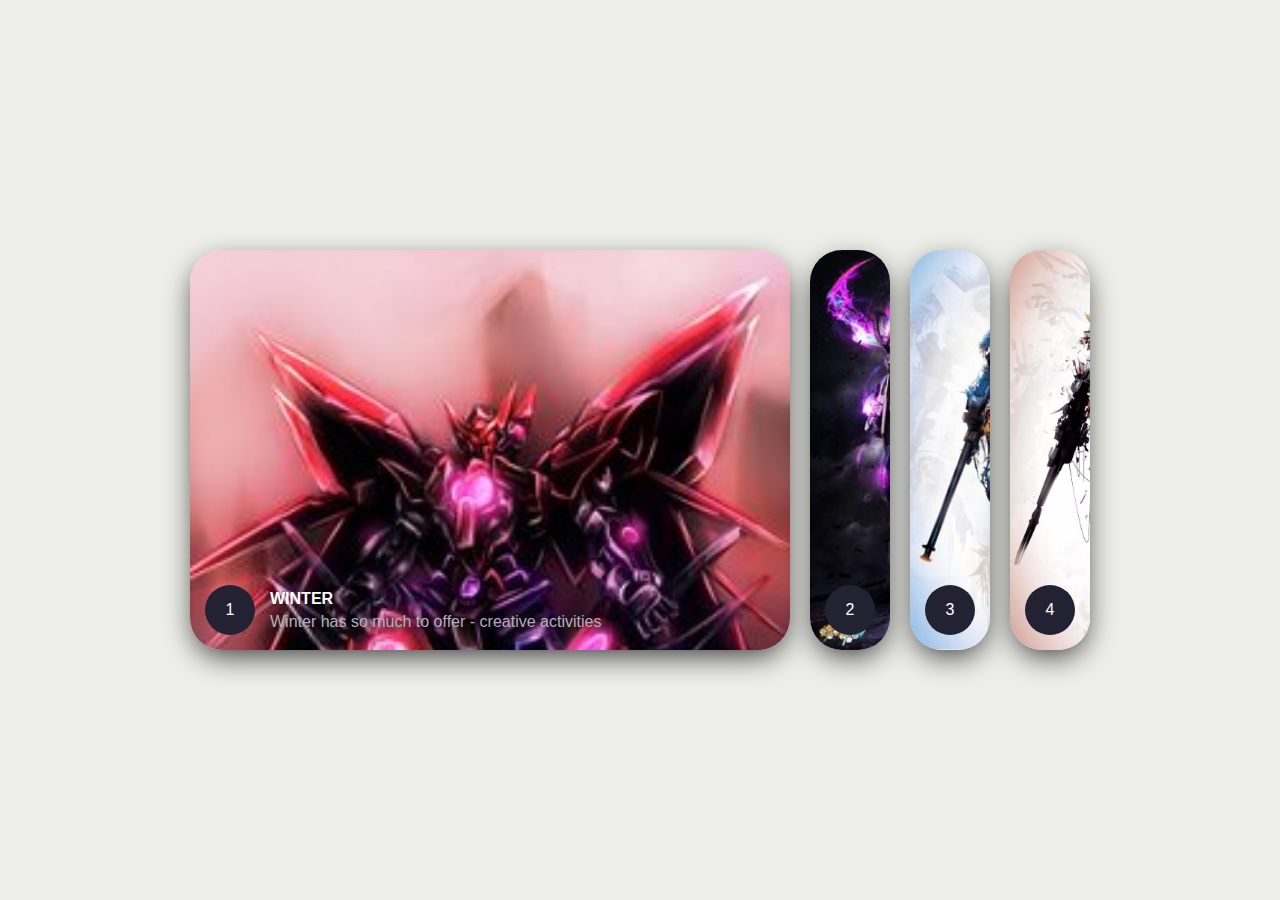
<file: index.html>
<!DOCTYPE html>
<html lang="en">
<head>
    <meta charset="UTF-8">
    <meta name="viewport" content="width=device-width, initial-scale=1.0">
    <title>Index</title>
    <link rel="stylesheet" href="./style/index.css">
</head>
<body>
    <div class="wrapper">
        <div class="container">
            <input type="radio" name="slide" id="c1" checked>
            <label for="c1" class="card">
                <div class="row">
                    <div class="icon">1</div>
                    <div class="description">
                        <h4>Winter</h4>
                        <p>Winter has so much to offer -
                         creative activities</p>
                    </div>
                </div>
            </label>
            <input type="radio" name="slide" id="c2" >
            <label for="c2" class="card">
                <div class="row">
                    <div class="icon">2</div>
                    <div class="description">
                        <h4>Digital Technology</h4>
                        <p>Gets better every day -
                         stay tuned</p>
                    </div>
                </div>
            </label>
            <input type="radio" name="slide" id="c3" >
            <label for="c3" class="card">
                <div class="row">
                    <div class="icon">3</div>
                    <div class="description">
                        <h4>Globalization</h4>
                        <p>Help people all over the world</p>
                    </div>
                </div>
            </label>
            <input type="radio" name="slide" id="c4" >
            <label for="c4" class="card">
                <div class="row">
                    <div class="icon">4</div>
                    <div class="description">
                        <h4>New technologies</h4>
                        <p>Space engineering becomes
                         more and more advanced</p>
                    </div>
                </div>
            </label>
        </div>
    </div>
</body>
</html>
</file>
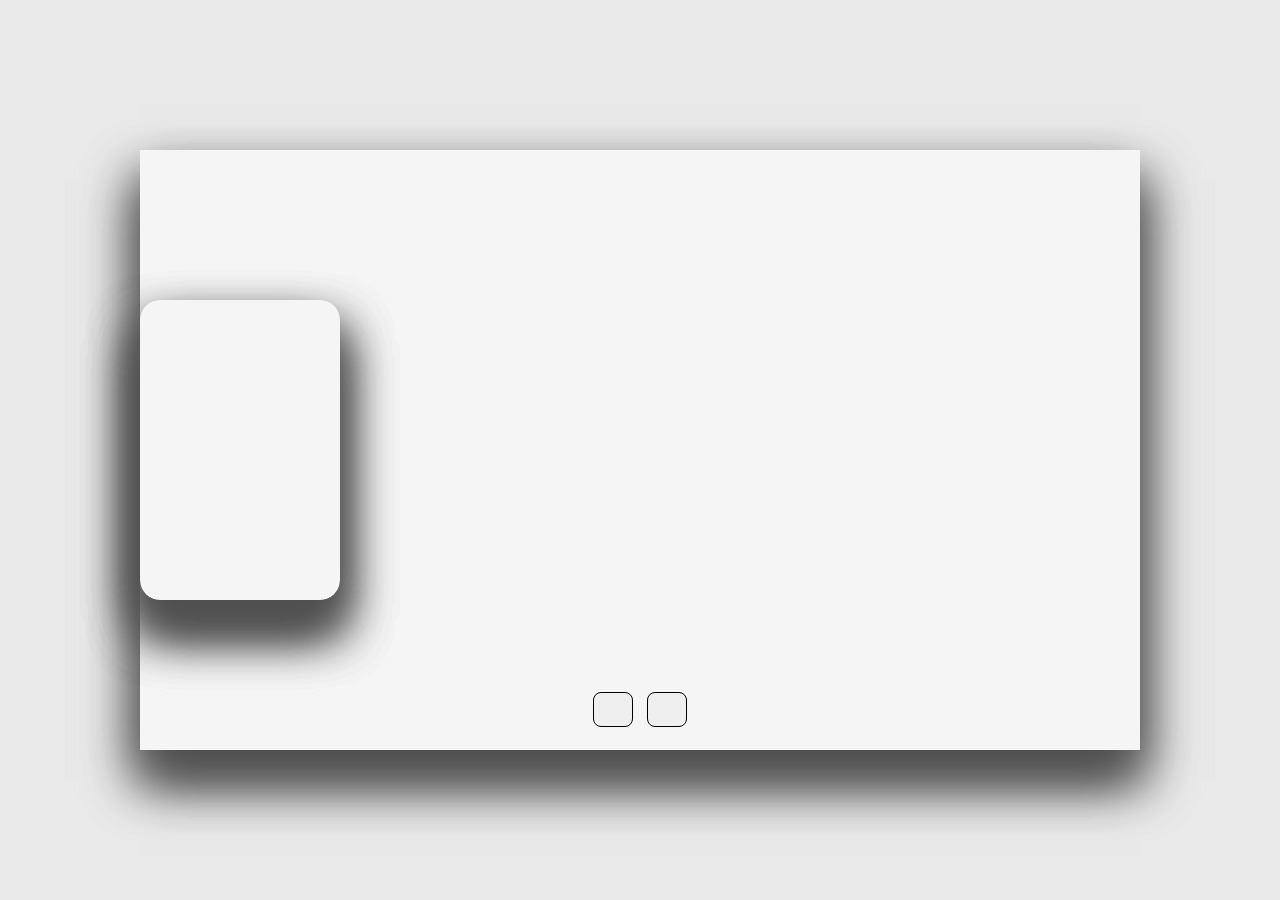
<file: index1.html>
<!DOCTYPE html>
<html lang="en">
<head>
    <meta charset="UTF-8">
    <meta name="viewport" content="width=device-width, initial-scale=1.0">
<link rel="stylesheet" href="https://cdnjs.cloudflare.com/ajax/libs/font-awesome/6.4.0/css/all.min.css" integrity="sha512-iecdLmaskl7CVkqkXNQ/ZH/XLlvWZOJyj7Yy7tcenmpD1ypASozpmT/E0iPtmFIB46ZmdtAc9eNBvH0H/ZpiBw==" crossorigin="anonymous" referrerpolicy="no-referrer" />
<link rel="stylesheet" href="./style/index1.css">
    <title>Document</title>
</head>
<body>
    <!--Font Awesome CDN-->

<div class="container slide-css">
    <div class="slide">
        <div class="item" style="background-image: url(https://i.ibb.co/qCkd9jS/img1.jpg);">
            <div class="content">
                <div class="name">Switzerland</div>
                <div class="des">Lorem ipsum dolor, sit amet consectetur adipisicing elit. Ab, eum!</div>
                <button>See More</button>
            </div>
        </div>
        <div class="item" style="background-image: url(https://i.ibb.co/jrRb11q/img2.jpg);">
            <div class="content">
                <div class="name">Finland</div>
                <div class="des">Lorem ipsum dolor, sit amet consectetur adipisicing elit. Ab, eum!</div>
                <button>See More</button>
            </div>
        </div>
        <div class="item" style="background-image: url(https://i.ibb.co/NSwVv8D/img3.jpg);">
            <div class="content">
                <div class="name">Iceland</div>
                <div class="des">Lorem ipsum dolor, sit amet consectetur adipisicing elit. Ab, eum!</div>
                <button>See More</button>
            </div>
        </div>
        <div class="item" style="background-image: url(https://i.ibb.co/Bq4Q0M8/img4.jpg);">
            <div class="content">
                <div class="name">Australia</div>
                <div class="des">Lorem ipsum dolor, sit amet consectetur adipisicing elit. Ab, eum!</div>
                <button>See More</button>
            </div>
        </div>
        <div class="item" style="background-image: url(https://i.ibb.co/jTQfmTq/img5.jpg);">
            <div class="content">
                <div class="name">Netherland</div>
                <div class="des">Lorem ipsum dolor, sit amet consectetur adipisicing elit. Ab, eum!</div>
                <button>See More</button>
            </div>
        </div>
        <div class="item" style="background-image: url(https://i.ibb.co/RNkk6L0/img6.jpg);">
            <div class="content">
                <div class="name">Ireland</div>
                <div class="des">Lorem ipsum dolor, sit amet consectetur adipisicing elit. Ab, eum!</div>
                <button>See More</button>
            </div>
        </div>

    </div>

    <div class="button">
        <button class="prev"><i class="fa-solid fa-arrow-left"></i></button>
        <button class="next"><i class="fa-solid fa-arrow-right"></i></button>
    </div>

</div>
</body>
<script>
    let next = document.querySelector('.next')
    let prev = document.querySelector('.prev')

next.addEventListener('click', function(){
    let items = document.querySelectorAll('.item')
    document.querySelector('.slide').appendChild(items[0])
})

prev.addEventListener('click', function(){
    let items = document.querySelectorAll('.item')
    document.querySelector('.slide').prepend(items[items.length - 1]) // here the length of items = 6
})
</script>
</html>
</file>
<file: style/index.css>
* {
    box-sizing: border-box;
    margin: 0;
    padding: 0;
    font-family: Arial, Helvetica, sans-serif;
}

body {
    background-color: #eeeeea;
}

.wrapper {
    width: 100%;
    height: 100vh;
    display: flex;
    align-items: center;
    justify-content: center;
}

.container {
    height: 400px;
    display: flex;
    flex-wrap: nowrap;
    justify-content: start;
}

.card {
    width: 80px;
    border-radius: .75rem;
    background-size: cover;
    cursor: pointer;
    overflow: hidden;
    border-radius: 2rem;
    margin: 0 10px;
    display: flex;
    align-items: flex-end;
    transition: .6s cubic-bezier(.28,-0.03,0,.99);
    box-shadow: 0px 10px 30px -5px rgba(0,0,0,0.8);
}

.card > .row {
    color: white;
    display: flex;
    flex-wrap: nowrap;
}

.card > .row > .icon {
    background: #223;
    color: white;
    border-radius: 50%;
    width: 50px;
    display: flex;
    justify-content: center;
    align-items: center;
    margin: 15px;
}

.card > .row > .description {
    display: flex;
    justify-content: center;
    flex-direction: column;
    overflow: hidden;
    height: 80px;
    width: 520px;
    opacity: 0;
    transform: translateY(30px);
    transition-delay: .3s;
    transition: all .3s ease;
}

.description p {
    color: #b0b0ba;
    padding-top: 5px;
}

.description h4 {
    text-transform: uppercase;
}

input {
    display: none;
}

input:checked + label {
    width: 600px;
}

input:checked + label .description {
    opacity: 1 !important;
    transform: translateY(0) !important;
}

.card[for="c1"] {
    background-image: url('../images/1.jpg');
}
.card[for="c2"] {
    background-image: url('../images/2.jpg');
}
.card[for="c3"] {
    background-image: url('../images/3.jpg');
}
.card[for="c4"] {
    background-image: url('../images/4.jpg');
}
</file>
<file: style/index1.css>
*{
    margin: 0;
    padding: 0;
    box-sizing: border-box;
}

body{
    background: #eaeaea;
    overflow: hidden;
}

.slide-css {
    position: absolute;
    top: 50%;
    left: 50%;
    transform: translate(-50%, -50%);
    width: 1000px;
    height: 600px;
    background: #f5f5f5;
    box-shadow: 0 30px 50px #dbdbdb;
}

.slide-css .slide .item{
    width: 200px;
    height: 300px;
    position: absolute;
    top: 50%;
    transform: translate(0, -50%);
    border-radius: 20px;
    box-shadow: 0 30px 50px #505050;
    background-position: 50% 50%;
    background-size: cover;
    display: inline-block;
    transition: 0.5s;
}

.slide-css .slide .item:nth-child(1),
.slide-css .slide .item:nth-child(2){
    top: 0;
    left: 0;
    transform: translate(0, 0);
    border-radius: 0;
    width: 100%;
    height: 100%;
}


.slide-css .slide-css .slide .item:nth-child(3){
    left: 50%;
}
.slide-css .slide-css .slide .item:nth-child(4){
    left: calc(50% + 220px);
}
.slide-css .slide-css .slide .item:nth-child(5){
    left: calc(50% + 440px);
}

/* here n = 0, 1, 2, 3,... */
.slide-css .slide .item:nth-child(n + 6){
    left: calc(50% + 660px);
    opacity: 0;
}

.slide-css .item .content{
    position: absolute;
    top: 50%;
    left: 100px;
    width: 300px;
    text-align: left;
    color: #eee;
    transform: translate(0, -50%);
    font-family: system-ui;
    display: none;
}


.slide-css .slide .item:nth-child(2) .content{
    display: block;
}


.slide-css .content .name{
    font-size: 40px;
    text-transform: uppercase;
    font-weight: bold;
    opacity: 0;
    animation: animate 1s ease-in-out 1 forwards;
}

.slide-css .content .des{
    margin-top: 10px;
    margin-bottom: 20px;
    opacity: 0;
    animation: animate 1s ease-in-out 0.3s 1 forwards;
}

.slide-css .content button{
    padding: 10px 20px;
    border: none;
    cursor: pointer;
    opacity: 0;
    animation: animate 1s ease-in-out 0.6s 1 forwards;
}


@keyframes animate {
    from{
        opacity: 0;
        transform: translate(0, 100px);
        filter: blur(33px);
    }

    to{
        opacity: 1;
        transform: translate(0);
        filter: blur(0);
    }
}

.slide-css .button{
    width: 100%;
    text-align: center;
    position: absolute;
    bottom: 20px;
}

.slide-css .button button{
    width: 40px;
    height: 35px;
    border-radius: 8px;
    border: none;
    cursor: pointer;
    margin: 0 5px;
    border: 1px solid #000;
    transition: 0.3s;
}

.slide-css .button button:hover{
    background: #ababab;
    color: #fff;
}
</file>
